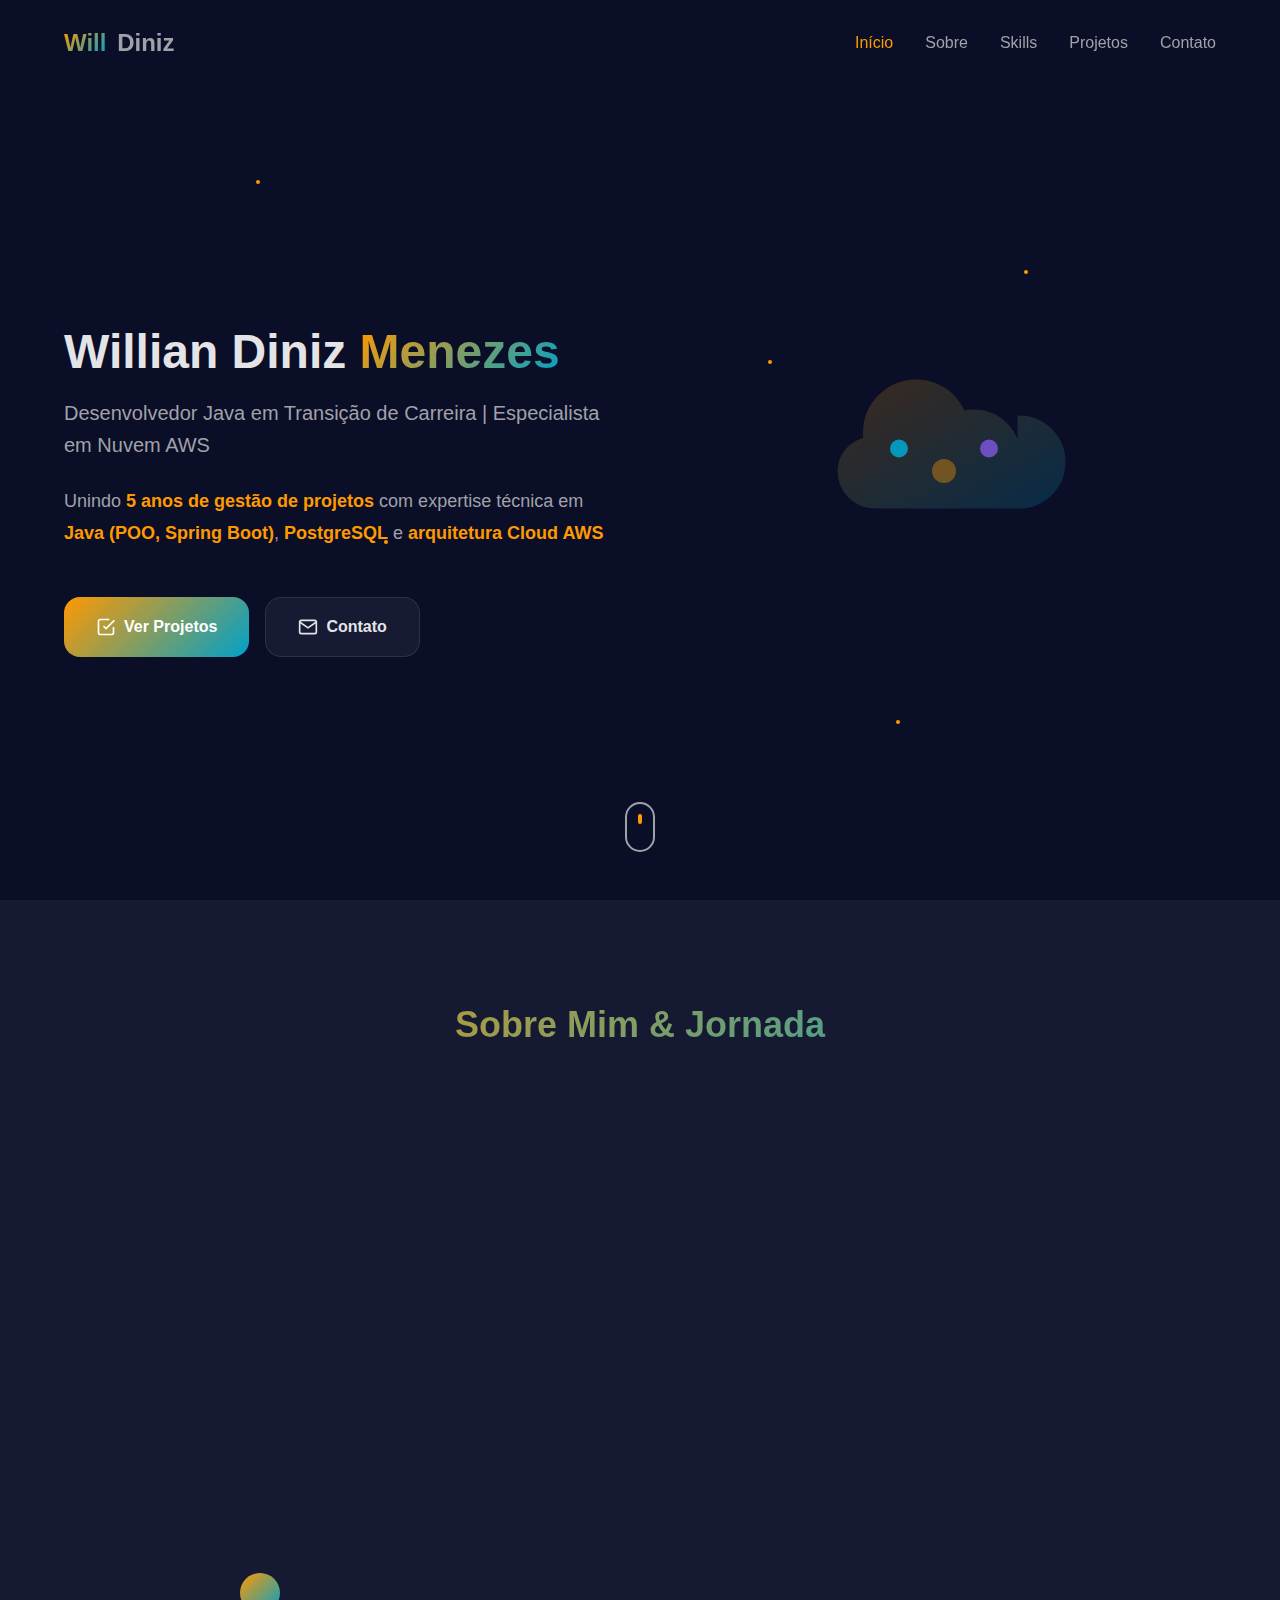
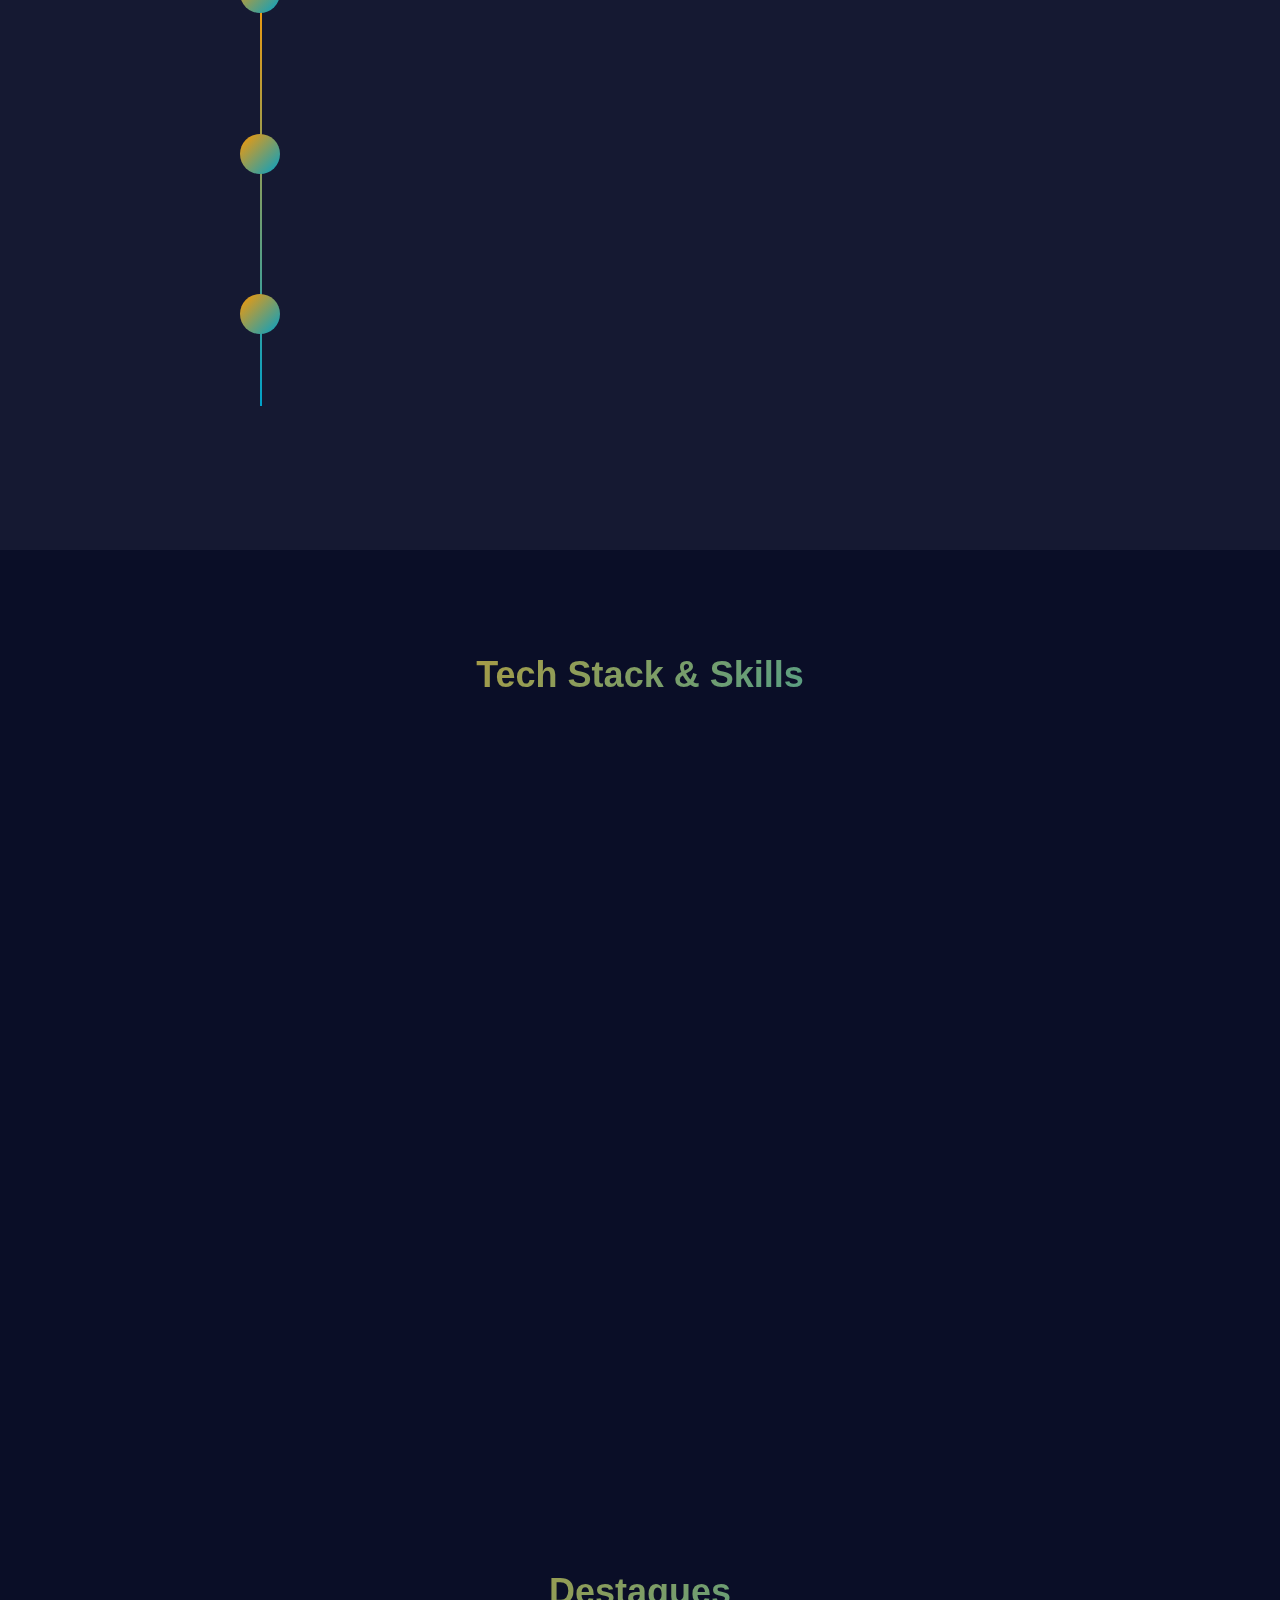
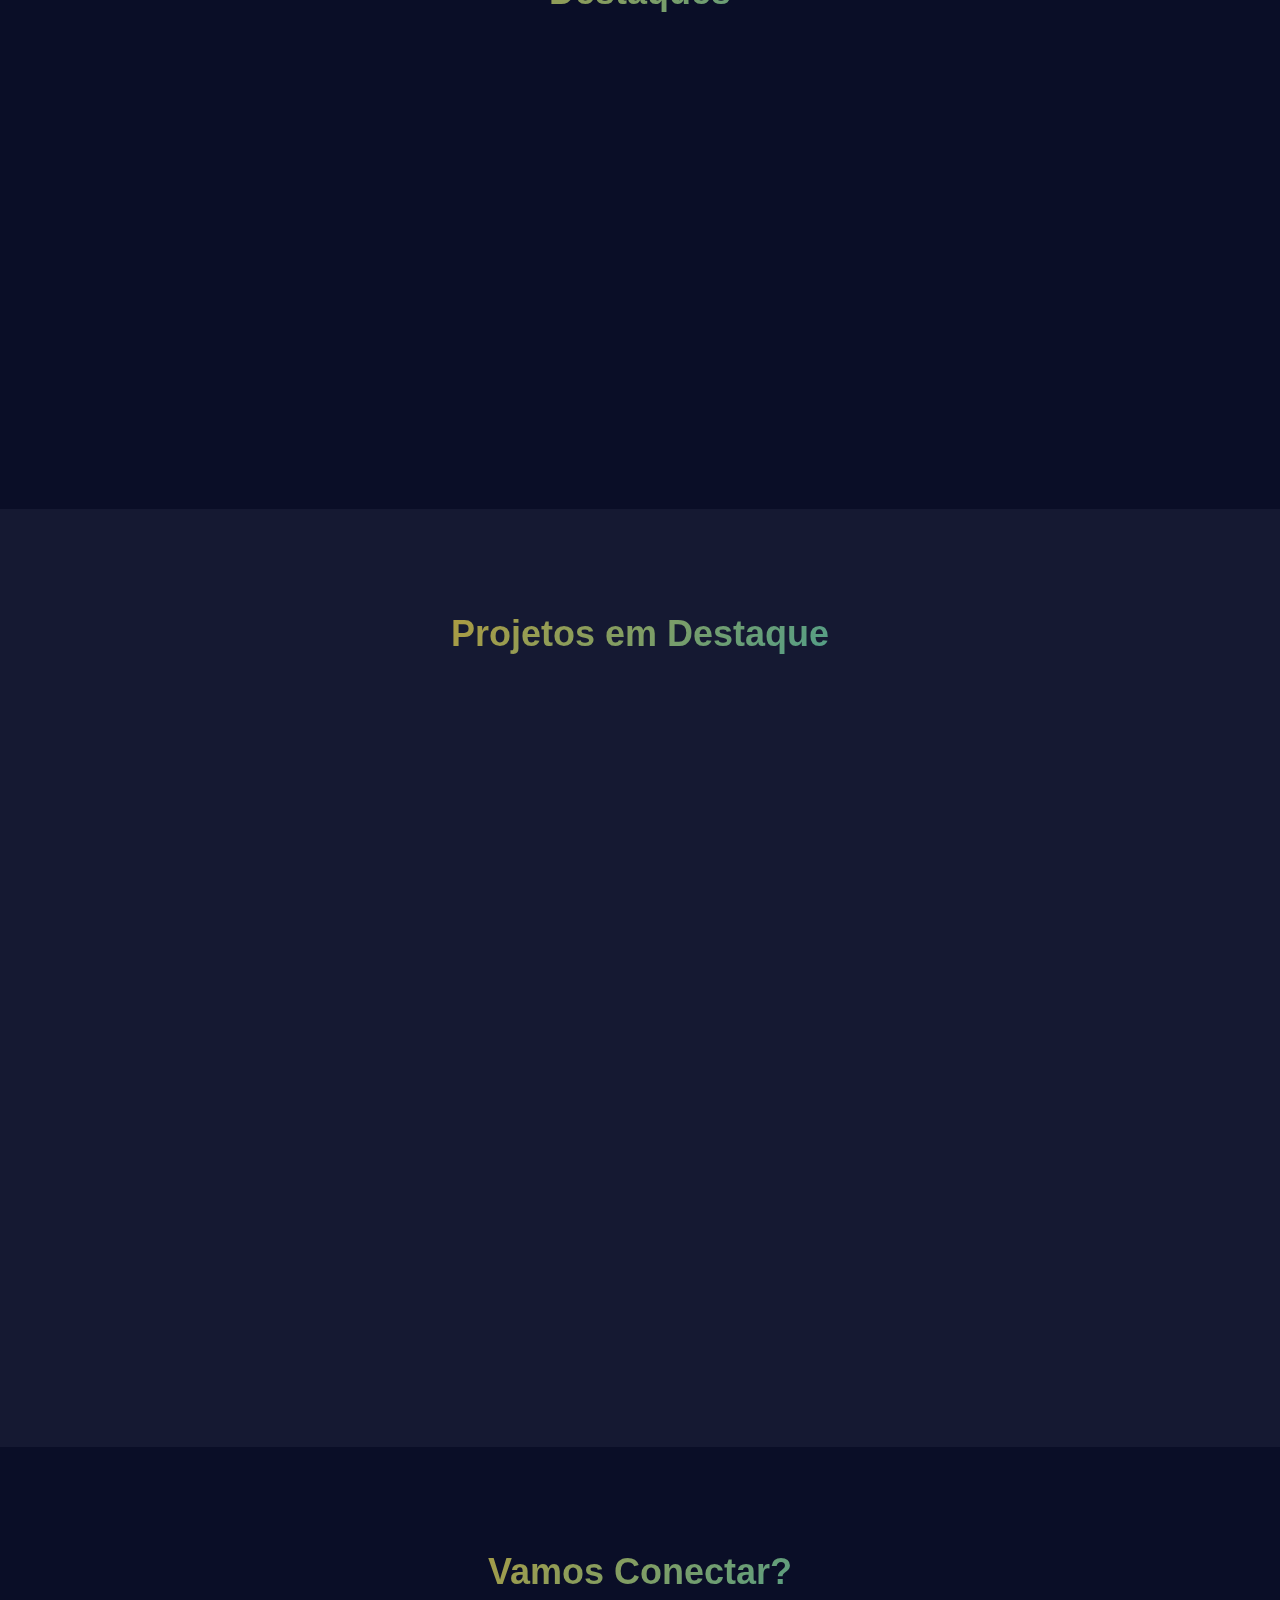
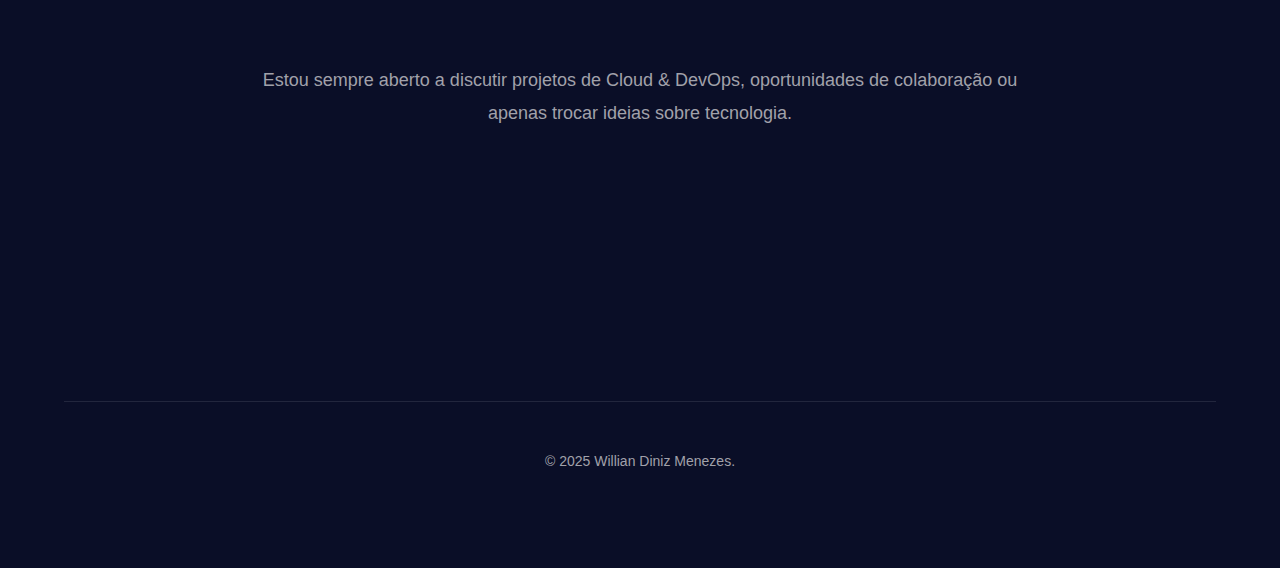
<file: index.html>
<!DOCTYPE html>
<html lang="pt-BR">

<head>
    <meta charset="UTF-8">
    <meta name="viewport" content="width=device-width, initial-scale=1.0">
    <meta name="description"
        content="Willian Diniz Menezes - Desenvolvedor Java em Transição de Carreira | Especialista em AWS Cloud, Spring Boot, PostgreSQL e DevOps">
    <title>Willian Diniz - Cloud Engineer & Java Developer</title>
    <link rel="icon" type="image/png" href="icon/favicon.png">
    <link rel="stylesheet" href="css/styles.css">
</head>

<body>
    <!-- Header -->
    <header class="header" id="header">
        <div class="container header-content">
            <div class="logo">
                <span class="logo-text gradient-text">Will</span>
                <span class="logo-accent">Diniz</span>
            </div>
            <nav class="nav">
                <a href="#home" class="nav-link">Início</a>
                <a href="#about" class="nav-link">Sobre</a>
                <a href="#skills" class="nav-link">Skills</a>
                <a href="#projects" class="nav-link">Projetos</a>
                <a href="#contact" class="nav-link">Contato</a>
            </nav>
        </div>
    </header>

    <!-- Hero Section -->
    <section id="home" class="hero">
        <div class="hero-background">
            <div class="particle particle-1"></div>
            <div class="particle particle-2"></div>
            <div class="particle particle-3"></div>
            <div class="particle particle-4"></div>
            <div class="particle particle-5"></div>
        </div>

        <div class="container hero-content">
            <div class="hero-text animate-fade-in-up">
                <h1 class="hero-title">
                    Willian Diniz <span class="gradient-text">Menezes</span>
                </h1>
                <h2 class="hero-subtitle">
                    Desenvolvedor Java em Transição de Carreira | Especialista em Nuvem AWS
                </h2>
                <p class="hero-description">
                    Unindo <span class="highlight">5 anos de gestão de projetos</span> com expertise técnica em
                    <span class="highlight"> Java (POO, Spring Boot)</span>, <span class="highlight">PostgreSQL</span> e
                    <span class="highlight"> arquitetura Cloud AWS</span>
                </p>

                <div class="hero-cta">
                    <a href="#projects" class="btn btn-primary">
                        <svg width="20" height="20" viewBox="0 0 24 24" fill="none" stroke="currentColor"
                            stroke-width="2">
                            <path d="M9 11l3 3L22 4"></path>
                            <path d="M21 12v7a2 2 0 01-2 2H5a2 2 0 01-2-2V5a2 2 0 012-2h11"></path>
                        </svg>
                        Ver Projetos
                    </a>
                    <a href="#contact" class="btn btn-secondary">
                        <svg width="20" height="20" viewBox="0 0 24 24" fill="none" stroke="currentColor"
                            stroke-width="2">
                            <path d="M4 4h16c1.1 0 2 .9 2 2v12c0 1.1-.9 2-2 2H4c-1.1 0-2-.9-2-2V6c0-1.1.9-2 2-2z">
                            </path>
                            <polyline points="22,6 12,13 2,6"></polyline>
                        </svg>
                        Contato
                    </a>
                </div>
            </div>

            <div class="hero-visual animate-fade-in">
                <div class="cloud-icon-container">
                    <div class="cloud-icon">
                        <svg viewBox="0 0 200 200" fill="none">
                            <defs>
                                <linearGradient id="cloudGradient" x1="0%" y1="0%" x2="100%" y2="100%">
                                    <stop offset="0%" stop-color="#FF9900" />
                                    <stop offset="100%" stop-color="#00A1C9" />
                                </linearGradient>
                            </defs>
                            <path
                                d="M150 80c0-16.569-13.431-30-30-30-2.426 0-4.794.288-7.071.832C107.665 38.345 95.601 30 81.5 30 62.446 30 47 45.446 47 64.5c0 1.381.081 2.743.237 4.082C37.346 71.14 30 79.735 30 90c0 13.255 10.745 24 24 24h96c16.569 0 30-13.431 30-30s-13.431-30-30-30z"
                                fill="url(#cloudGradient)" opacity="0.2" stroke="url(#cloudGradient)"
                                stroke-width="2" />
                            <circle cx="100" cy="90" r="8" fill="#FF9900">
                                <animate attributeName="opacity" values="1;0.3;1" dur="2s" repeatCount="indefinite" />
                            </circle>
                            <circle cx="70" cy="75" r="6" fill="#00A1C9">
                                <animate attributeName="opacity" values="0.3;1;0.3" dur="2s" repeatCount="indefinite" />
                            </circle>
                            <circle cx="130" cy="75" r="6" fill="#8B5CF6">
                                <animate attributeName="opacity" values="1;0.3;1" dur="2s" repeatCount="indefinite"
                                    begin="0.5s" />
                            </circle>
                        </svg>
                    </div>
                </div>
            </div>
        </div>

        <div class="scroll-indicator">
            <div class="mouse">
                <div class="wheel"></div>
            </div>
        </div>
    </section>

    <!-- About Section -->
    <section id="about" class="section about">
        <div class="container">
            <h2 class="section-title">Sobre Mim & Jornada</h2>

            <div class="about-content">
                <div class="about-card glass-card">
                    <div class="about-icon">
                        <svg viewBox="0 0 24 24" fill="none" stroke="currentColor" stroke-width="2">
                            <path d="M20 21v-2a4 4 0 0 0-4-4H8a4 4 0 0 0-4 4v2"></path>
                            <circle cx="12" cy="7" r="4"></circle>
                        </svg>
                    </div>
                    <h3>Transição de Carreira</h3>
                    <p>
                        Profissional com <strong>5 anos de experiência em gestão de projetos e liderança</strong> na
                        IMV Construções (2020-2025), aplicando agora essa visão de negócio ao desenvolvimento de
                        software e arquitetura cloud. Combinando habilidades de gestão com expertise técnica.
                    </p>
                </div>

                <div class="about-card glass-card">
                    <div class="about-icon">
                        <svg viewBox="0 0 24 24" fill="none" stroke="currentColor" stroke-width="2">
                            <polyline points="22 12 18 12 15 21 9 3 6 12 2 12"></polyline>
                        </svg>
                    </div>
                    <h3>Desenvolvimento Java</h3>
                    <p>
                        Formação em andamento pela <strong>Oracle Next Education (ONE)</strong> com foco em
                        <strong> Java (POO, Arrays, Collections)</strong>, desenvolvimento de <strong>APIs REST</strong>
                        com
                        <strong> Spring Boot</strong>, e integração com <strong>PostgreSQL</strong>. Experiência prática
                        em CRUD e persistência de dados.
                    </p>
                </div>

                <div class="about-card glass-card">
                    <div class="about-icon">
                        <svg viewBox="0 0 24 24" fill="none" stroke="currentColor" stroke-width="2">
                            <path d="M12 2L2 7l10 5 10-5-10-5z"></path>
                            <path d="M2 17l10 5 10-5M2 12l10 5 10-5"></path>
                        </svg>
                    </div>
                    <h3>Especialização AWS</h3>
                    <p>
                        Participante do <strong>Programa Restart da Nuvem - AWS</strong>, estudando
                        <strong> EC2, S3, RDS, Lambda, VPC, CloudFront, Route 53</strong>,
                        <strong> Well-Architected Framework</strong>, e práticas de <strong>DevOps</strong> com
                        CI/CD, CloudFormation e Terraform.
                    </p>
                </div>
            </div>

            <div class="journey-timeline">
                <div class="timeline-item">
                    <div class="timeline-dot"></div>
                    <div class="timeline-content glass-card">
                        <h4>Gestão de Projetos (2020-2025)</h4>
                        <p>5 anos liderando projetos na IMV Construções - gestão de escopo, orçamento e equipes</p>
                    </div>
                </div>

                <div class="timeline-item">
                    <div class="timeline-dot"></div>
                    <div class="timeline-content glass-card">
                        <h4>Desenvolvimento Java (2025)</h4>
                        <p>Oracle Next Education - POO, Spring Boot, APIs REST e PostgreSQL</p>
                    </div>
                </div>

                <div class="timeline-item">
                    <div class="timeline-dot"></div>
                    <div class="timeline-content glass-card">
                        <h4>Cloud Engineering (2025-2026)</h4>
                        <p>AWS Restart Program - Arquitetura cloud, DevOps e infraestrutura como código</p>
                    </div>
                </div>
            </div>
        </div>
    </section>

    <!-- Skills Section -->
    <section id="skills" class="section skills">
        <div class="container">
            <h2 class="section-title">Tech Stack & Skills</h2>

            <div class="skills-grid">
                <!-- Cloud & AWS -->
                <div class="skill-category glass-card">
                    <div class="category-header">
                        <div class="category-icon">
                            <svg viewBox="0 0 24 24" fill="none" stroke="currentColor" stroke-width="2">
                                <path d="M18 10h-1.26A8 8 0 1 0 9 20h9a5 5 0 0 0 0-10z"></path>
                            </svg>
                        </div>
                        <h3>Cloud & AWS</h3>
                    </div>
                    <div class="skills-list">
                        <div class="skill-tag"><span class="skill-dot"></span>EC2</div>
                        <div class="skill-tag"><span class="skill-dot"></span>S3</div>
                        <div class="skill-tag"><span class="skill-dot"></span>RDS</div>
                        <div class="skill-tag"><span class="skill-dot"></span>Lambda</div>
                        <div class="skill-tag"><span class="skill-dot"></span>VPC</div>
                        <div class="skill-tag"><span class="skill-dot"></span>CloudFront</div>
                        <div class="skill-tag"><span class="skill-dot"></span>Route 53</div>
                        <div class="skill-tag"><span class="skill-dot"></span>IAM</div>
                        <div class="skill-tag"><span class="skill-dot"></span>CloudWatch</div>
                        <div class="skill-tag"><span class="skill-dot"></span>CloudFormation</div>
                        <div class="skill-tag"><span class="skill-dot"></span>Terraform</div>
                        <div class="skill-tag"><span class="skill-dot"></span>Well-Architected Framework</div>
                    </div>
                </div>

                <!-- Backend & Java -->
                <div class="skill-category glass-card">
                    <div class="category-header">
                        <div class="category-icon">
                            <svg viewBox="0 0 24 24" fill="none" stroke="currentColor" stroke-width="2">
                                <rect x="2" y="3" width="20" height="14" rx="2" ry="2"></rect>
                                <line x1="8" y1="21" x2="16" y2="21"></line>
                                <line x1="12" y1="17" x2="12" y2="21"></line>
                            </svg>
                        </div>
                        <h3>Backend & Java</h3>
                    </div>
                    <div class="skills-list">
                        <div class="skill-tag"><span class="skill-dot"></span>Java (POO)</div>
                        <div class="skill-tag"><span class="skill-dot"></span>Spring Boot</div>
                        <div class="skill-tag"><span class="skill-dot"></span>API REST</div>
                        <div class="skill-tag"><span class="skill-dot"></span>Arrays & Collections</div>
                        <div class="skill-tag"><span class="skill-dot"></span>Maven</div>
                        <div class="skill-tag"><span class="skill-dot"></span>CRUD</div>
                        <div class="skill-tag"><span class="skill-dot"></span>JSON</div>
                    </div>
                </div>

                <!-- DevOps & IaC -->
                <div class="skill-category glass-card">
                    <div class="category-header">
                        <div class="category-icon">
                            <svg viewBox="0 0 24 24" fill="none" stroke="currentColor" stroke-width="2">
                                <circle cx="12" cy="12" r="3"></circle>
                                <path d="M12 1v6m0 6v6"></path>
                                <path d="m4.93 4.93 4.24 4.24m5.66 5.66 4.24 4.24"></path>
                                <path d="M1 12h6m6 0h6"></path>
                                <path d="m4.93 19.07 4.24-4.24m5.66-5.66 4.24-4.24"></path>
                            </svg>
                        </div>
                        <h3>DevOps & IaC</h3>
                    </div>
                    <div class="skills-list">
                        <div class="skill-tag"><span class="skill-dot"></span>Git</div>
                        <div class="skill-tag"><span class="skill-dot"></span>GitHub</div>
                        <div class="skill-tag"><span class="skill-dot"></span>CI/CD</div>
                        <div class="skill-tag"><span class="skill-dot"></span>CodePipeline</div>
                        <div class="skill-tag"><span class="skill-dot"></span>CodeDeploy</div>
                        <div class="skill-tag"><span class="skill-dot"></span>CloudFormation</div>
                        <div class="skill-tag"><span class="skill-dot"></span>Terraform</div>
                        <div class="skill-tag"><span class="skill-dot"></span>Automação</div>
                    </div>
                </div>

                <!-- Database -->
                <div class="skill-category glass-card">
                    <div class="category-header">
                        <div class="category-icon">
                            <svg viewBox="0 0 24 24" fill="none" stroke="currentColor" stroke-width="2">
                                <ellipse cx="12" cy="5" rx="9" ry="3"></ellipse>
                                <path d="M21 12c0 1.66-4 3-9 3s-9-1.34-9-3"></path>
                                <path d="M3 5v14c0 1.66 4 3 9 3s9-1.34 9-3V5"></path>
                            </svg>
                        </div>
                        <h3>Database</h3>
                    </div>
                    <div class="skills-list">
                        <div class="skill-tag"><span class="skill-dot"></span>PostgreSQL</div>
                        <div class="skill-tag"><span class="skill-dot"></span>SQL</div>
                        <div class="skill-tag"><span class="skill-dot"></span>JPA</div>
                        <div class="skill-tag"><span class="skill-dot"></span>RDS</div>
                        <div class="skill-tag"><span class="skill-dot"></span>DynamoDB</div>
                        <div class="skill-tag"><span class="skill-dot"></span>Redshift</div>
                        <div class="skill-tag"><span class="skill-dot"></span>Database Design</div>
                    </div>
                </div>
            </div>

            <div class="highlights-section">
                <h2 class="section-title">Destaques</h2>
                <div class="skills-highlight">
                    <div class="highlight-card glass-card">
                        <div class="highlight-icon">
                            <svg viewBox="0 0 24 24" fill="none" stroke="currentColor" stroke-width="2">
                                <circle cx="12" cy="12" r="10"></circle>
                                <path d="M12 6v6l4 2"></path>
                            </svg>
                        </div>
                        <h3>Foco Atual</h3>
                        <p>
                            Aprofundando conhecimentos em <strong>AWS Cloud Architecture</strong>,
                            <strong> Serverless Computing</strong>, e <strong>Infrastructure as Code</strong>
                            para construir soluções modernas e escaláveis.
                        </p>
                    </div>
                    <div class="highlight-card glass-card">
                        <div class="highlight-icon">
                            <svg viewBox="0 0 24 24" fill="none" stroke="currentColor" stroke-width="2">
                                <path d="M17 21v-2a4 4 0 0 0-4-4H5a4 4 0 0 0-4 4v2"></path>
                                <circle cx="9" cy="7" r="4"></circle>
                                <path d="M23 21v-2a4 4 0 0 0-3-3.87"></path>
                                <path d="M16 3.13a4 4 0 0 1 0 7.75"></path>
                            </svg>
                        </div>
                        <h3>Soft Skills</h3>
                        <p>
                            <strong>Gestão de Projetos</strong>, <strong>Liderança</strong>,
                            <strong> Resolução de Problemas</strong>, <strong>Aprendizado Contínuo</strong>,
                            <strong> Trabalho em Equipe</strong>, e <strong>Orientação para Resultados</strong>.
                        </p>
                    </div>
                </div>
            </div>
        </div>
    </section>

    <!-- Projects Section -->
    <section id="projects" class="section projects">
        <div class="container">
            <h2 class="section-title">Projetos em Destaque</h2>

            <div class="projects-grid">
                <!-- Project 1 -->
                <div class="project-card glass-card">
                    <div class="project-header">
                        <h3>Conversor de Moedas</h3>
                        <a href="https://github.com/WillianDinizMenezes" class="github-link" target="_blank"
                            rel="noopener noreferrer">
                            <svg viewBox="0 0 24 24" fill="currentColor">
                                <path
                                    d="M12 0c-6.626 0-12 5.373-12 12 0 5.302 3.438 9.8 8.207 11.387.599.111.793-.261.793-.577v-2.234c-3.338.726-4.033-1.416-4.033-1.416-.546-1.387-1.333-1.756-1.333-1.756-1.089-.745.083-.729.083-.729 1.205.084 1.839 1.237 1.839 1.237 1.07 1.834 2.807 1.304 3.492.997.107-.775.418-1.305.762-1.604-2.665-.305-5.467-1.334-5.467-5.931 0-1.311.469-2.381 1.236-3.221-.124-.303-.535-1.524.117-3.176 0 0 1.008-.322 3.301 1.23.957-.266 1.983-.399 3.003-.404 1.02.005 2.047.138 3.006.404 2.291-1.552 3.297-1.23 3.297-1.23.653 1.653.242 2.874.118 3.176.77.84 1.235 1.911 1.235 3.221 0 4.609-2.807 5.624-5.479 5.921.43.372.823 1.102.823 2.222v3.293c0 .319.192.694.801.576 4.765-1.589 8.199-6.086 8.199-11.386 0-6.627-5.373-12-12-12z" />
                            </svg>
                        </a>
                    </div>

                    <p class="project-description">Aplicação Java de console para conversão de moedas com integração a
                        API REST para obter taxas de câmbio em tempo real e persistência de transações.</p>

                    <div class="project-section">
                        <h4>Tecnologias</h4>
                        <div class="tech-tags">
                            <span class="tech-tag">Java</span>
                            <span class="tech-tag">API REST</span>
                            <span class="tech-tag">JSON</span>
                            <span class="tech-tag">CRUD</span>
                            <span class="tech-tag">POO</span>
                        </div>
                    </div>

                    <div class="project-section">
                        <h4>Arquitetura</h4>
                        <div class="arch-tags">
                            <span class="arch-tag">Console Application</span>
                            <span class="arch-tag">API Integration</span>
                            <span class="arch-tag">Data Persistence</span>
                        </div>
                    </div>

                    <div class="project-highlights">
                        <div class="highlight-item">
                            <svg viewBox="0 0 24 24" fill="none" stroke="currentColor" stroke-width="2">
                                <polyline points="20 6 9 17 4 12"></polyline>
                            </svg>
                            <span>Taxas em tempo real</span>
                        </div>
                        <div class="highlight-item">
                            <svg viewBox="0 0 24 24" fill="none" stroke="currentColor" stroke-width="2">
                                <polyline points="20 6 9 17 4 12"></polyline>
                            </svg>
                            <span>Histórico de transações</span>
                        </div>
                        <div class="highlight-item">
                            <svg viewBox="0 0 24 24" fill="none" stroke="currentColor" stroke-width="2">
                                <polyline points="20 6 9 17 4 12"></polyline>
                            </svg>
                            <span>Design orientado a objetos</span>
                        </div>
                    </div>
                </div>

                <!-- Project 2 -->
                <div class="project-card glass-card">
                    <div class="project-header">
                        <h3>Sistema de Gerenciamento Pet Shop</h3>
                        <a href="https://github.com/WillianDinizMenezes" class="github-link" target="_blank"
                            rel="noopener noreferrer">
                            <svg viewBox="0 0 24 24" fill="currentColor">
                                <path
                                    d="M12 0c-6.626 0-12 5.373-12 12 0 5.302 3.438 9.8 8.207 11.387.599.111.793-.261.793-.577v-2.234c-3.338.726-4.033-1.416-4.033-1.416-.546-1.387-1.333-1.756-1.333-1.756-1.089-.745.083-.729.083-.729 1.205.084 1.839 1.237 1.839 1.237 1.07 1.834 2.807 1.304 3.492.997.107-.775.418-1.305.762-1.604-2.665-.305-5.467-1.334-5.467-5.931 0-1.311.469-2.381 1.236-3.221-.124-.303-.535-1.524.117-3.176 0 0 1.008-.322 3.301 1.23.957-.266 1.983-.399 3.003-.404 1.02.005 2.047.138 3.006.404 2.291-1.552 3.297-1.23 3.297-1.23.653 1.653.242 2.874.118 3.176.77.84 1.235 1.911 1.235 3.221 0 4.609-2.807 5.624-5.479 5.921.43.372.823 1.102.823 2.222v3.293c0 .319.192.694.801.576 4.765-1.589 8.199-6.086 8.199-11.386 0-6.627-5.373-12-12-12z" />
                            </svg>
                        </a>
                    </div>

                    <p class="project-description">Sistema completo de gerenciamento para pet shop aplicando conceitos
                        de POO em Java com armazenamento de dados baseado em JSON.</p>

                    <div class="project-section">
                        <h4>Tecnologias</h4>
                        <div class="tech-tags">
                            <span class="tech-tag">Java</span>
                            <span class="tech-tag">POO</span>
                            <span class="tech-tag">JSON</span>
                            <span class="tech-tag">File I/O</span>
                            <span class="tech-tag">Collections</span>
                        </div>
                    </div>

                    <div class="project-section">
                        <h4>Arquitetura</h4>
                        <div class="arch-tags">
                            <span class="arch-tag">Object-Oriented Design</span>
                            <span class="arch-tag">Data Persistence</span>
                            <span class="arch-tag">CRUD Operations</span>
                        </div>
                    </div>

                    <div class="project-highlights">
                        <div class="highlight-item">
                            <svg viewBox="0 0 24 24" fill="none" stroke="currentColor" stroke-width="2">
                                <polyline points="20 6 9 17 4 12"></polyline>
                            </svg>
                            <span>CRUD completo</span>
                        </div>
                        <div class="highlight-item">
                            <svg viewBox="0 0 24 24" fill="none" stroke="currentColor" stroke-width="2">
                                <polyline points="20 6 9 17 4 12"></polyline>
                            </svg>
                            <span>Persistência JSON</span>
                        </div>
                        <div class="highlight-item">
                            <svg viewBox="0 0 24 24" fill="none" stroke="currentColor" stroke-width="2">
                                <polyline points="20 6 9 17 4 12"></polyline>
                            </svg>
                            <span>Princípios de POO</span>
                        </div>
                    </div>
                </div>

                <!-- Project 3 -->
                <div class="project-card glass-card">
                    <div class="project-header">
                        <h3>Infraestrutura AWS - Web Hosting Serverless</h3>
                        <a href="https://github.com/WillianDinizMenezes" class="github-link" target="_blank"
                            rel="noopener noreferrer">
                            <svg viewBox="0 0 24 24" fill="currentColor">
                                <path
                                    d="M12 0c-6.626 0-12 5.373-12 12 0 5.302 3.438 9.8 8.207 11.387.599.111.793-.261.793-.577v-2.234c-3.338.726-4.033-1.416-4.033-1.416-.546-1.387-1.333-1.756-1.333-1.756-1.089-.745.083-.729.083-.729 1.205.084 1.839 1.237 1.839 1.237 1.07 1.834 2.807 1.304 3.492.997.107-.775.418-1.305.762-1.604-2.665-.305-5.467-1.334-5.467-5.931 0-1.311.469-2.381 1.236-3.221-.124-.303-.535-1.524.117-3.176 0 0 1.008-.322 3.301 1.23.957-.266 1.983-.399 3.003-.404 1.02.005 2.047.138 3.006.404 2.291-1.552 3.297-1.23 3.297-1.23.653 1.653.242 2.874.118 3.176.77.84 1.235 1.911 1.235 3.221 0 4.609-2.807 5.624-5.479 5.921.43.372.823 1.102.823 2.222v3.293c0 .319.192.694.801.576 4.765-1.589 8.199-6.086 8.199-11.386 0-6.627-5.373-12-12-12z" />
                            </svg>
                        </a>
                    </div>

                    <p class="project-description">Arquitetura serverless de baixo custo para hospedagem web de alta
                        performance utilizando serviços AWS.</p>

                    <div class="project-section">
                        <h4>Tecnologias</h4>
                        <div class="tech-tags">
                            <span class="tech-tag">Amazon S3</span>
                            <span class="tech-tag">CloudFront</span>
                            <span class="tech-tag">Route 53</span>
                            <span class="tech-tag">DNS</span>
                            <span class="tech-tag">CDN</span>
                        </div>
                    </div>

                    <div class="project-section">
                        <h4>Arquitetura</h4>
                        <div class="arch-tags">
                            <span class="arch-tag">Serverless</span>
                            <span class="arch-tag">CDN</span>
                            <span class="arch-tag">Global Distribution</span>
                        </div>
                    </div>

                    <div class="project-highlights">
                        <div class="highlight-item">
                            <svg viewBox="0 0 24 24" fill="none" stroke="currentColor" stroke-width="2">
                                <polyline points="20 6 9 17 4 12"></polyline>
                            </svg>
                            <span>Baixa latência</span>
                        </div>
                        <div class="highlight-item">
                            <svg viewBox="0 0 24 24" fill="none" stroke="currentColor" stroke-width="2">
                                <polyline points="20 6 9 17 4 12"></polyline>
                            </svg>
                            <span>Alta disponibilidade</span>
                        </div>
                        <div class="highlight-item">
                            <svg viewBox="0 0 24 24" fill="none" stroke="currentColor" stroke-width="2">
                                <polyline points="20 6 9 17 4 12"></polyline>
                            </svg>
                            <span>Custo-efetivo</span>
                        </div>
                        <div class="highlight-item">
                            <svg viewBox="0 0 24 24" fill="none" stroke="currentColor" stroke-width="2">
                                <polyline points="20 6 9 17 4 12"></polyline>
                            </svg>
                            <span>CDN global</span>
                        </div>
                    </div>
                </div>
            </div>
        </div>
    </section>

    <!-- Contact Section -->
    <footer id="contact" class="section contact">
        <div class="container">
            <h2 class="section-title">Vamos Conectar?</h2>

            <div class="contact-content">
                <p class="contact-intro">
                    Estou sempre aberto a discutir projetos de Cloud & DevOps,
                    oportunidades de colaboração ou apenas trocar ideias sobre tecnologia.
                </p>

                <div class="social-links">
                    <a href="https://www.linkedin.com/in/willian-diniz-2360b74b" target="_blank"
                        rel="noopener noreferrer" class="social-card glass-card">
                        <div class="social-icon linkedin">
                            <svg viewBox="0 0 24 24" fill="currentColor">
                                <path
                                    d="M20.447 20.452h-3.554v-5.569c0-1.328-.027-3.037-1.852-3.037-1.853 0-2.136 1.445-2.136 2.939v5.667H9.351V9h3.414v1.561h.046c.477-.9 1.637-1.85 3.37-1.85 3.601 0 4.267 2.37 4.267 5.455v6.286zM5.337 7.433c-1.144 0-2.063-.926-2.063-2.065 0-1.138.92-2.063 2.063-2.063 1.14 0 2.064.925 2.064 2.063 0 1.139-.925 2.065-2.064 2.065zm1.782 13.019H3.555V9h3.564v11.452zM22.225 0H1.771C.792 0 0 .774 0 1.729v20.542C0 23.227.792 24 1.771 24h20.451C23.2 24 24 23.227 24 22.271V1.729C24 .774 23.2 0 22.222 0h.003z" />
                            </svg>
                        </div>
                        <div class="social-info">
                            <h3>LinkedIn</h3>
                            <p>Conecte-se comigo</p>
                        </div>
                    </a>

                    <a href="https://github.com/WillianDinizMenezes" target="_blank" rel="noopener noreferrer"
                        class="social-card glass-card">
                        <div class="social-icon github">
                            <svg viewBox="0 0 24 24" fill="currentColor">
                                <path
                                    d="M12 0c-6.626 0-12 5.373-12 12 0 5.302 3.438 9.8 8.207 11.387.599.111.793-.261.793-.577v-2.234c-3.338.726-4.033-1.416-4.033-1.416-.546-1.387-1.333-1.756-1.333-1.756-1.089-.745.083-.729.083-.729 1.205.084 1.839 1.237 1.839 1.237 1.07 1.834 2.807 1.304 3.492.997.107-.775.418-1.305.762-1.604-2.665-.305-5.467-1.334-5.467-5.931 0-1.311.469-2.381 1.236-3.221-.124-.303-.535-1.524.117-3.176 0 0 1.008-.322 3.301 1.23.957-.266 1.983-.399 3.003-.404 1.02.005 2.047.138 3.006.404 2.291-1.552 3.297-1.23 3.297-1.23.653 1.653.242 2.874.118 3.176.77.84 1.235 1.911 1.235 3.221 0 4.609-2.807 5.624-5.479 5.921.43.372.823 1.102.823 2.222v3.293c0 .319.192.694.801.576 4.765-1.589 8.199-6.086 8.199-11.386 0-6.627-5.373-12-12-12z" />
                            </svg>
                        </div>
                        <div class="social-info">
                            <h3>GitHub</h3>
                            <p>Veja meus projetos</p>
                        </div>
                    </a>

                    <a href="mailto:williandiniz2412@hotmail.com" class="social-card glass-card">
                        <div class="social-icon email">
                            <svg viewBox="0 0 24 24" fill="none" stroke="currentColor" stroke-width="2">
                                <path d="M4 4h16c1.1 0 2 .9 2 2v12c0 1.1-.9 2-2 2H4c-1.1 0-2-.9-2-2V6c0-1.1.9-2 2-2z">
                                </path>
                                <polyline points="22,6 12,13 2,6"></polyline>
                            </svg>
                        </div>
                        <div class="social-info">
                            <h3>Email</h3>
                            <p>Entre em contato</p>
                        </div>
                    </a>
                </div>
            </div>

            <div class="footer-bottom">
                <p>&copy; 2025 Willian Diniz Menezes.</p>
            </div>
        </div>
    </footer>

    <script src="js/script.js"></script>
</body>

</html>
</file>
<file: css/styles.css>
/* ===== CSS Variables ===== */
:root {
    /* Colors */
    --color-bg-primary: #0a0e27;
    --color-bg-secondary: #151932;
    --color-text-primary: #e4e4e7;
    --color-text-secondary: #a1a1aa;
    --color-aws-orange: #FF9900;
    --color-cloud-blue: #00A1C9;
    --color-purple: #8B5CF6;

    /* Glass effect */
    --glass-bg: rgba(255, 255, 255, 0.05);
    --glass-border: rgba(255, 255, 255, 0.1);

    /* Spacing */
    --spacing-xs: 0.25rem;
    --spacing-sm: 0.5rem;
    --spacing-md: 1rem;
    --spacing-lg: 1.5rem;
    --spacing-xl: 2rem;
    --spacing-2xl: 3rem;
    --spacing-3xl: 4rem;
    --spacing-4xl: 6rem;

    /* Typography */
    --text-xs: 0.75rem;
    --text-sm: 0.875rem;
    --text-base: 1rem;
    --text-lg: 1.125rem;
    --text-xl: 1.25rem;
    --text-2xl: 1.5rem;
    --text-3xl: 1.875rem;
    --text-4xl: 2.25rem;
    --text-5xl: 3rem;

    /* Border radius */
    --radius-sm: 0.25rem;
    --radius-md: 0.5rem;
    --radius-lg: 1rem;
    --radius-xl: 1.5rem;

    /* Transitions */
    --transition-fast: 150ms ease;
    --transition-base: 300ms ease;
    --transition-slow: 500ms ease;
}

/* ===== Reset & Base Styles ===== */
* {
    margin: 0;
    padding: 0;
    box-sizing: border-box;
}

html {
    scroll-behavior: smooth;
}

body {
    font-family: -apple-system, BlinkMacSystemFont, 'Segoe UI', Roboto, Oxygen, Ubuntu, Cantarell, sans-serif;
    background: var(--color-bg-primary);
    color: var(--color-text-primary);
    line-height: 1.6;
    overflow-x: hidden;
}

.container {
    max-width: 1200px;
    margin: 0 auto;
    padding: 0 var(--spacing-lg);
}

.section {
    padding: var(--spacing-4xl) 0;
}

.section-title {
    font-size: var(--text-4xl);
    font-weight: 700;
    text-align: center;
    margin-bottom: var(--spacing-3xl);
    background: linear-gradient(135deg, var(--color-aws-orange), var(--color-cloud-blue));
    -webkit-background-clip: text;
    -webkit-text-fill-color: transparent;
    background-clip: text;
}

/* ===== Glass Card Effect ===== */
.glass-card {
    background: var(--glass-bg);
    backdrop-filter: blur(10px);
    border: 1px solid var(--glass-border);
    border-radius: var(--radius-xl);
}

/* ===== Gradient Text ===== */
.gradient-text {
    background: linear-gradient(135deg, var(--color-aws-orange), var(--color-cloud-blue));
    -webkit-background-clip: text;
    -webkit-text-fill-color: transparent;
    background-clip: text;
}

.highlight {
    color: var(--color-aws-orange);
    font-weight: 600;
}

/* ===== Header ===== */
.header {
    position: fixed;
    top: 0;
    left: 0;
    right: 0;
    z-index: 1000;
    padding: var(--spacing-lg) 0;
    transition: all var(--transition-base);
}

.header.scrolled {
    background: rgba(10, 14, 39, 0.95);
    backdrop-filter: blur(10px);
    box-shadow: 0 4px 20px rgba(0, 0, 0, 0.3);
}

.header-content {
    display: flex;
    justify-content: space-between;
    align-items: center;
}

.logo {
    font-size: var(--text-2xl);
    font-weight: 700;
}

.logo-text {
    margin-right: var(--spacing-xs);
}

.logo-accent {
    color: var(--color-text-secondary);
}

.nav {
    display: flex;
    gap: var(--spacing-xl);
}

.nav-link {
    color: var(--color-text-secondary);
    text-decoration: none;
    font-weight: 500;
    transition: color var(--transition-fast);
    background: none;
    border: none;
    cursor: pointer;
    font-size: var(--text-base);
}

.nav-link:hover,
.nav-link.active {
    color: var(--color-aws-orange);
}

/* ===== Hero Section ===== */
.hero {
    min-height: 100vh;
    display: flex;
    align-items: center;
    justify-content: center;
    position: relative;
    overflow: hidden;
    padding-top: 80px;
}

.hero-background {
    position: absolute;
    inset: 0;
    overflow: hidden;
}

.particle {
    position: absolute;
    width: 4px;
    height: 4px;
    background: var(--color-aws-orange);
    border-radius: 50%;
    animation: float 20s infinite;
}

.particle-1 {
    top: 20%;
    left: 20%;
    animation-delay: 0s;
}

.particle-2 {
    top: 40%;
    left: 60%;
    animation-delay: 2s;
}

.particle-3 {
    top: 60%;
    left: 30%;
    animation-delay: 4s;
}

.particle-4 {
    top: 80%;
    left: 70%;
    animation-delay: 6s;
}

.particle-5 {
    top: 30%;
    left: 80%;
    animation-delay: 8s;
}

@keyframes float {

    0%,
    100% {
        transform: translateY(0) translateX(0);
    }

    25% {
        transform: translateY(-20px) translateX(10px);
    }

    50% {
        transform: translateY(-40px) translateX(-10px);
    }

    75% {
        transform: translateY(-20px) translateX(10px);
    }
}

.hero-content {
    display: grid;
    grid-template-columns: 1fr 1fr;
    gap: var(--spacing-3xl);
    align-items: center;
    position: relative;
    z-index: 1;
}

.hero-text {
    animation: fadeInUp 1s ease;
}

@keyframes fadeInUp {
    from {
        opacity: 0;
        transform: translateY(30px);
    }

    to {
        opacity: 1;
        transform: translateY(0);
    }
}

.hero-title {
    font-size: var(--text-5xl);
    font-weight: 700;
    margin-bottom: var(--spacing-md);
    line-height: 1.2;
}

.hero-subtitle {
    font-size: var(--text-xl);
    color: var(--color-text-secondary);
    margin-bottom: var(--spacing-lg);
    font-weight: 400;
}

.hero-description {
    font-size: var(--text-lg);
    color: var(--color-text-secondary);
    margin-bottom: var(--spacing-2xl);
    line-height: 1.8;
}

.hero-cta {
    display: flex;
    gap: var(--spacing-md);
    flex-wrap: wrap;
}

.btn {
    display: inline-flex;
    align-items: center;
    gap: var(--spacing-sm);
    padding: var(--spacing-md) var(--spacing-xl);
    border-radius: var(--radius-lg);
    font-weight: 600;
    text-decoration: none;
    transition: all var(--transition-base);
    cursor: pointer;
    border: none;
    font-size: var(--text-base);
}

.btn-primary {
    background: linear-gradient(135deg, var(--color-aws-orange), var(--color-cloud-blue));
    color: white;
}

.btn-primary:hover {
    transform: translateY(-2px);
    box-shadow: 0 10px 30px rgba(255, 153, 0, 0.3);
}

.btn-secondary {
    background: var(--glass-bg);
    border: 1px solid var(--glass-border);
    color: var(--color-text-primary);
}

.btn-secondary:hover {
    border-color: var(--color-aws-orange);
    background: rgba(255, 153, 0, 0.1);
}

.hero-visual {
    display: flex;
    justify-content: center;
    align-items: center;
}

.cloud-icon-container {
    width: 300px;
    height: 300px;
    display: flex;
    align-items: center;
    justify-content: center;
}

.cloud-icon svg {
    width: 100%;
    height: 100%;
}

.scroll-indicator {
    position: absolute;
    bottom: var(--spacing-2xl);
    left: 50%;
    transform: translateX(-50%);
}

.mouse {
    width: 30px;
    height: 50px;
    border: 2px solid var(--color-text-secondary);
    border-radius: 15px;
    position: relative;
}

.wheel {
    width: 4px;
    height: 10px;
    background: var(--color-aws-orange);
    border-radius: 2px;
    position: absolute;
    top: 10px;
    left: 50%;
    transform: translateX(-50%);
    animation: scroll 2s infinite;
}

@keyframes scroll {
    0% {
        opacity: 1;
        transform: translateX(-50%) translateY(0);
    }

    100% {
        opacity: 0;
        transform: translateX(-50%) translateY(20px);
    }
}

/* ===== About Section ===== */
.about {
    background: var(--color-bg-secondary);
}

.about-content {
    display: grid;
    grid-template-columns: repeat(auto-fit, minmax(300px, 1fr));
    gap: var(--spacing-lg);
    margin-bottom: var(--spacing-3xl);
}

.about-card {
    padding: var(--spacing-xl);
    transition: all var(--transition-base);
}

.about-card:hover {
    transform: translateY(-5px);
    border-color: var(--color-aws-orange);
}

.about-icon {
    width: 60px;
    height: 60px;
    padding: var(--spacing-md);
    border-radius: var(--radius-lg);
    background: linear-gradient(135deg, var(--color-aws-orange), var(--color-cloud-blue));
    display: flex;
    align-items: center;
    justify-content: center;
    margin-bottom: var(--spacing-md);
}

.about-icon svg {
    width: 100%;
    height: 100%;
    color: var(--color-bg-primary);
}

.about-card h3 {
    font-size: var(--text-xl);
    margin-bottom: var(--spacing-md);
    color: var(--color-text-primary);
}

.about-card p {
    color: var(--color-text-secondary);
    line-height: 1.8;
}

/* ===== Timeline ===== */
.journey-timeline {
    max-width: 800px;
    margin: 0 auto;
    position: relative;
}

.journey-timeline::before {
    content: '';
    position: absolute;
    left: 20px;
    top: 0;
    bottom: 0;
    width: 2px;
    background: linear-gradient(180deg, var(--color-aws-orange), var(--color-cloud-blue));
}

.timeline-item {
    display: flex;
    gap: var(--spacing-xl);
    margin-bottom: var(--spacing-2xl);
    position: relative;
}

.timeline-dot {
    width: 40px;
    height: 40px;
    border-radius: 50%;
    background: linear-gradient(135deg, var(--color-aws-orange), var(--color-cloud-blue));
    flex-shrink: 0;
    position: relative;
    z-index: 1;
}

.timeline-content {
    flex: 1;
    padding: var(--spacing-lg);
}

.timeline-content h4 {
    font-size: var(--text-lg);
    margin-bottom: var(--spacing-sm);
    color: var(--color-text-primary);
}

.timeline-content p {
    color: var(--color-text-secondary);
}

/* ===== Skills Section ===== */
.skills {
    background: var(--color-bg-primary);
}

.skills-grid {
    display: grid;
    grid-template-columns: repeat(auto-fit, minmax(280px, 1fr));
    gap: var(--spacing-lg);
    margin-bottom: 0;
}

.highlights-section {
    margin-top: var(--spacing-4xl);
    padding-top: var(--spacing-2xl);
}

.skill-category {
    padding: var(--spacing-xl);
    transition: all var(--transition-base);
}

.skill-category:hover {
    transform: translateY(-5px);
    border-color: var(--color-aws-orange);
}

.category-header {
    display: flex;
    align-items: center;
    gap: var(--spacing-md);
    margin-bottom: var(--spacing-lg);
}

.category-icon {
    width: 50px;
    height: 50px;
    padding: var(--spacing-sm);
    border-radius: var(--radius-lg);
    background: linear-gradient(135deg, var(--color-aws-orange), var(--color-cloud-blue));
    display: flex;
    align-items: center;
    justify-content: center;
    flex-shrink: 0;
}

.category-icon svg {
    width: 100%;
    height: 100%;
    color: var(--color-bg-primary);
}

.category-header h3 {
    font-size: var(--text-xl);
    color: var(--color-text-primary);
}

.skills-list {
    display: flex;
    flex-wrap: wrap;
    gap: var(--spacing-sm);
}

.skill-tag {
    display: flex;
    align-items: center;
    gap: var(--spacing-xs);
    padding: var(--spacing-xs) var(--spacing-md);
    background: rgba(255, 153, 0, 0.1);
    border: 1px solid rgba(255, 153, 0, 0.3);
    border-radius: var(--radius-md);
    color: var(--color-text-secondary);
    font-size: var(--text-sm);
    font-weight: 500;
    transition: all var(--transition-fast);
}

.skill-tag:hover {
    background: rgba(255, 153, 0, 0.2);
    border-color: var(--color-aws-orange);
    color: var(--color-text-primary);
    transform: translateY(-2px);
}

.skill-dot {
    width: 6px;
    height: 6px;
    border-radius: 50%;
    background: var(--color-aws-orange);
}

.skills-highlight {
    max-width: 900px;
    margin: 0 auto;
    display: grid;
    grid-template-columns: repeat(auto-fit, minmax(300px, 1fr));
    gap: var(--spacing-xl);
}

.highlight-card {
    padding: var(--spacing-xl);
    text-align: center;
    background: linear-gradient(135deg, rgba(255, 153, 0, 0.1), rgba(0, 161, 201, 0.1));
    border: 2px solid var(--glass-border);
}

.highlight-icon {
    width: 60px;
    height: 60px;
    margin: 0 auto var(--spacing-md);
    padding: var(--spacing-md);
    border-radius: var(--radius-lg);
    background: linear-gradient(135deg, var(--color-aws-orange), var(--color-cloud-blue));
    display: flex;
    align-items: center;
    justify-content: center;
}

.highlight-icon svg {
    width: 100%;
    height: 100%;
    color: var(--color-bg-primary);
}

.highlight-card h3 {
    font-size: var(--text-2xl);
    margin-bottom: var(--spacing-md);
    color: var(--color-text-primary);
}

.highlight-card p {
    color: var(--color-text-secondary);
    line-height: 1.8;
    font-size: var(--text-lg);
}

.highlight-card strong {
    color: var(--color-aws-orange);
    font-weight: 600;
}

/* ===== Projects Section ===== */
.projects {
    background: var(--color-bg-secondary);
}

.projects-grid {
    display: grid;
    grid-template-columns: repeat(auto-fit, minmax(350px, 1fr));
    gap: var(--spacing-xl);
}

.project-card {
    padding: var(--spacing-xl);
    transition: all var(--transition-base);
}

.project-card:hover {
    transform: translateY(-5px);
    border-color: var(--color-aws-orange);
}

.project-header {
    display: flex;
    justify-content: space-between;
    align-items: center;
    margin-bottom: var(--spacing-md);
}

.project-header h3 {
    font-size: var(--text-xl);
    color: var(--color-text-primary);
}

.github-link {
    width: 30px;
    height: 30px;
    color: var(--color-text-secondary);
    transition: color var(--transition-fast);
}

.github-link:hover {
    color: var(--color-aws-orange);
}

.github-link svg {
    width: 100%;
    height: 100%;
}

.project-description {
    color: var(--color-text-secondary);
    line-height: 1.8;
    margin-bottom: var(--spacing-lg);
}

.project-section {
    margin-bottom: var(--spacing-lg);
}

.project-section h4 {
    font-size: var(--text-sm);
    color: var(--color-text-secondary);
    text-transform: uppercase;
    letter-spacing: 1px;
    margin-bottom: var(--spacing-sm);
}

.tech-tags,
.arch-tags {
    display: flex;
    flex-wrap: wrap;
    gap: var(--spacing-sm);
}

.tech-tag,
.arch-tag {
    padding: var(--spacing-xs) var(--spacing-md);
    background: rgba(255, 153, 0, 0.1);
    border: 1px solid rgba(255, 153, 0, 0.3);
    border-radius: var(--radius-md);
    color: var(--color-text-secondary);
    font-size: var(--text-sm);
}

.project-highlights {
    display: flex;
    flex-direction: column;
    gap: var(--spacing-sm);
}

.highlight-item {
    display: flex;
    align-items: center;
    gap: var(--spacing-sm);
    color: var(--color-text-secondary);
    font-size: var(--text-sm);
}

.highlight-item svg {
    width: 16px;
    height: 16px;
    color: var(--color-aws-orange);
    flex-shrink: 0;
}

/* ===== Contact Section ===== */
.contact {
    background: var(--color-bg-primary);
}

.contact-content {
    max-width: 800px;
    margin: 0 auto;
}

.contact-intro {
    text-align: center;
    font-size: var(--text-lg);
    color: var(--color-text-secondary);
    margin-bottom: var(--spacing-3xl);
    line-height: 1.8;
}

.social-links {
    display: grid;
    grid-template-columns: repeat(auto-fit, minmax(250px, 1fr));
    gap: var(--spacing-lg);
    margin-bottom: var(--spacing-3xl);
}

.social-card {
    display: flex;
    align-items: center;
    gap: var(--spacing-lg);
    padding: var(--spacing-xl);
    text-decoration: none;
    transition: all var(--transition-base);
}

.social-card:hover {
    transform: translateY(-5px);
    border-color: var(--color-aws-orange);
}

.social-icon {
    width: 60px;
    height: 60px;
    padding: var(--spacing-md);
    border-radius: var(--radius-lg);
    display: flex;
    align-items: center;
    justify-content: center;
    flex-shrink: 0;
}

.social-icon.linkedin {
    background: linear-gradient(135deg, #0077B5, #00A0DC);
}

.social-icon.github {
    background: linear-gradient(135deg, #333, #666);
}

.social-icon.email {
    background: linear-gradient(135deg, var(--color-aws-orange), var(--color-cloud-blue));
}

.social-icon svg {
    width: 100%;
    height: 100%;
    color: white;
}

.social-info h3 {
    font-size: var(--text-lg);
    color: var(--color-text-primary);
    margin-bottom: var(--spacing-xs);
}

.social-info p {
    font-size: var(--text-sm);
    color: var(--color-text-secondary);
}

.footer-bottom {
    text-align: center;
    padding-top: var(--spacing-2xl);
    border-top: 1px solid var(--glass-border);
}

.footer-bottom p {
    color: var(--color-text-secondary);
    font-size: var(--text-sm);
}

/* ===== Responsive Design ===== */
@media (max-width: 768px) {
    .hero-content {
        grid-template-columns: 1fr;
        text-align: center;
    }

    .hero-visual {
        order: -1;
    }

    .cloud-icon-container {
        width: 200px;
        height: 200px;
    }

    .hero-title {
        font-size: var(--text-3xl);
    }

    .hero-subtitle {
        font-size: var(--text-lg);
    }

    .hero-cta {
        justify-content: center;
    }

    .nav {
        gap: var(--spacing-md);
    }

    .nav-link {
        font-size: var(--text-sm);
    }

    .section-title {
        font-size: var(--text-3xl);
    }

    .skills-grid,
    .projects-grid {
        grid-template-columns: 1fr;
    }

    .journey-timeline::before {
        left: 10px;
    }

    .timeline-dot {
        width: 20px;
        height: 20px;
    }
}

@media (max-width: 480px) {
    .container {
        padding: 0 var(--spacing-md);
    }

    .section {
        padding: var(--spacing-2xl) 0;
    }

    .hero-title {
        font-size: var(--text-2xl);
    }
}
</file>
